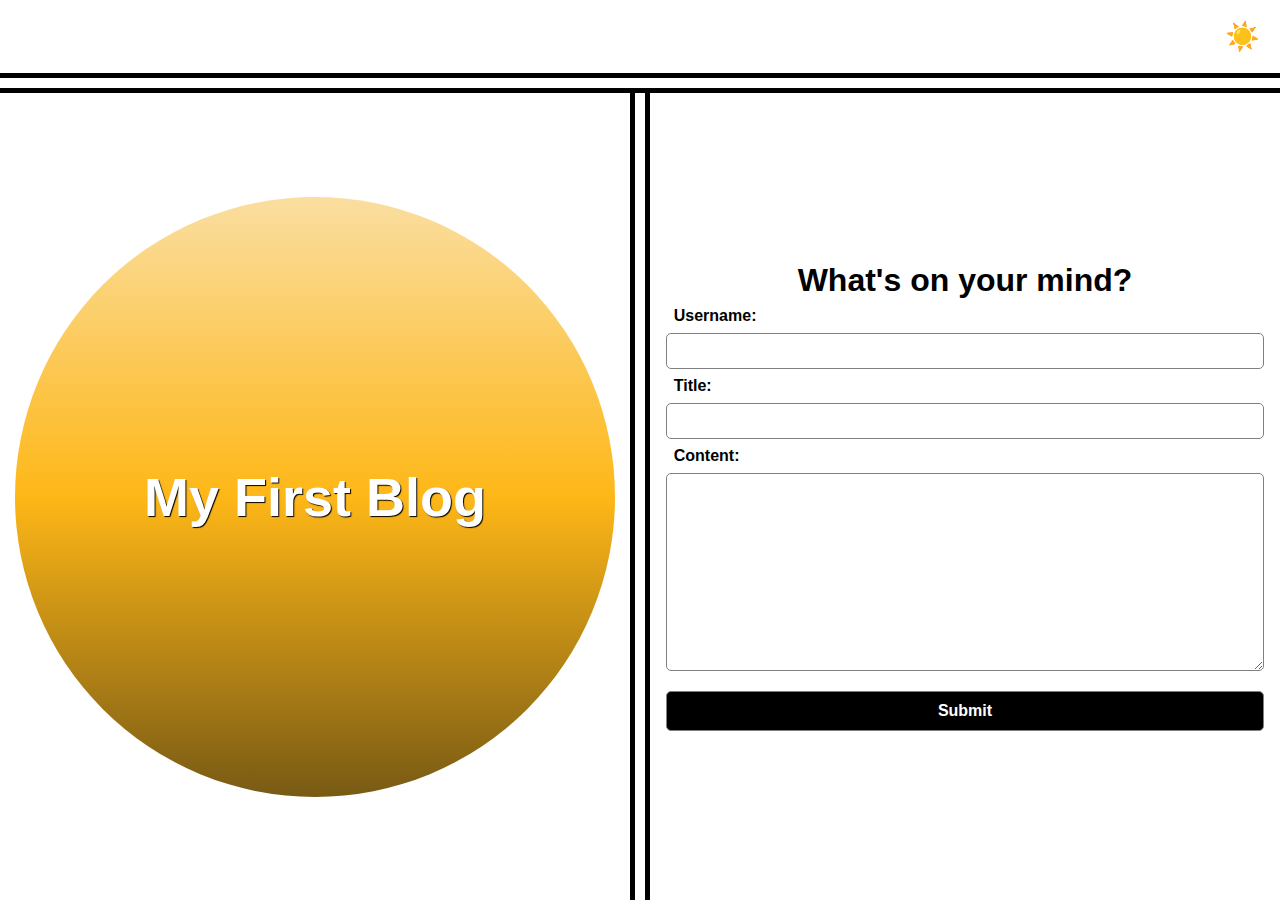
<file: index.html>
<!DOCTYPE html>
<html lang="en">
	<head>
		<meta charset="UTF-8" />
		<meta name="viewport" content="width=device-width, initial-scale=1.0" />
		<link rel="stylesheet" href="./assets/css/styles.css" />
		<link rel="stylesheet" href="./assets/css/form.css" />
		<title>My First Blog</title>
	</head>
	<body id="body">
		<header><button class="dark-light-mode-button">☀️</button></header>
		<main>
			<section class="my-first-blog-section">
				<h1>My First Blog</h1>
			</section>
			<section class="form-section">
				<div>
					<h1>What's on your mind?</h1>

					<form action="blog.html">
						<label for="username">Username:</label>
						<input type="text" id="username" />
						<label for="title">Title:</label>
						<input type="text" id="blog-title" />
						<label for="content">Content:</label>
						<textarea
							name="content"
							id="blog-content"
							cols="30"
							rows="10"
						></textarea>
						<input type="submit" value="Submit" id="submit-button" />
					</form>
				</div>
			</section>
		</main>
		<script src="./assets/js/logic.js"></script>
		<script src="./assets/js/form.js"></script>
	</body>
</html>
</file>
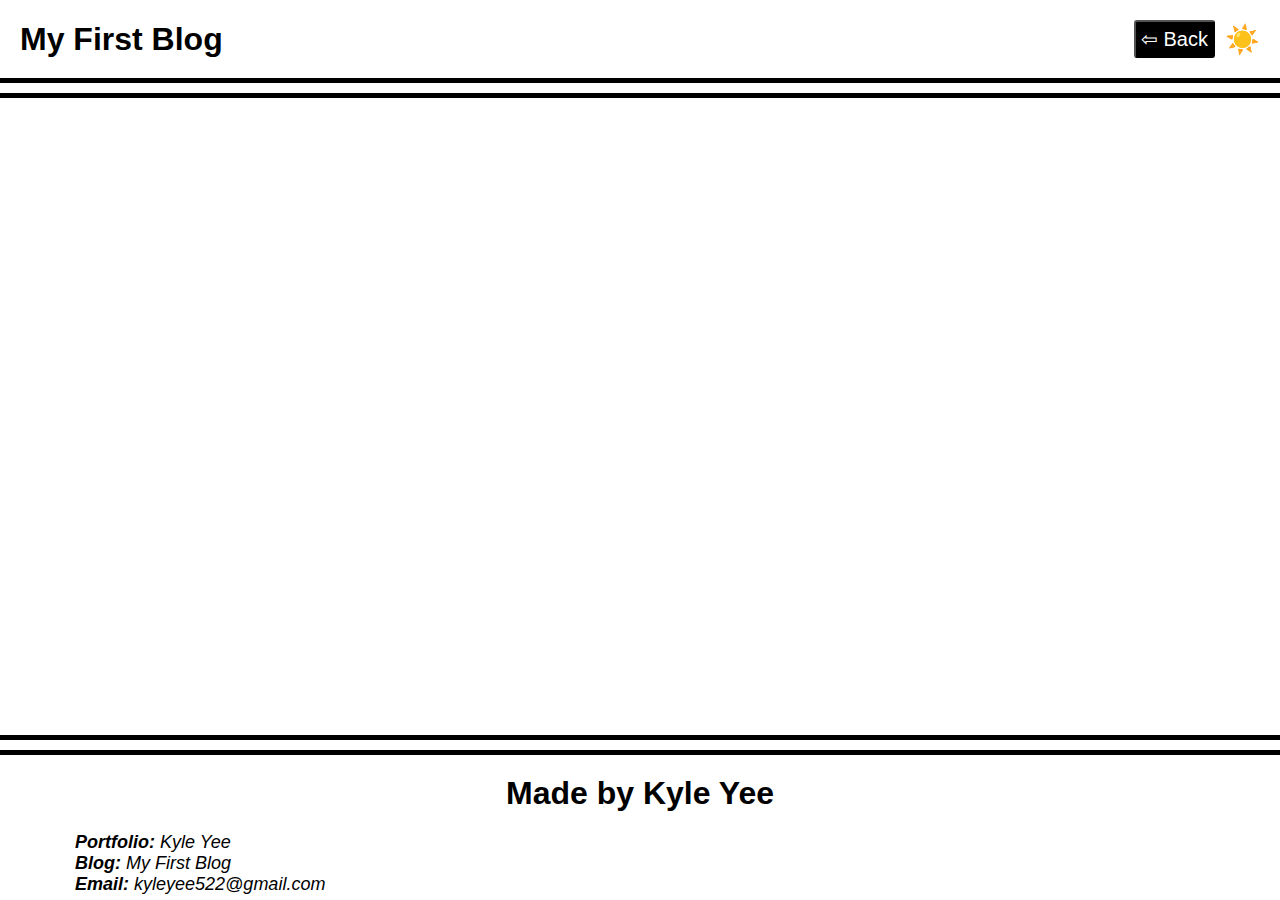
<file: blog.html>
<!DOCTYPE html>
<html lang="en">
	<head>
		<meta charset="UTF-8" />
		<meta name="viewport" content="width=device-width, initial-scale=1.0" />
		<link rel="stylesheet" href="./assets/css/blog.css" />
		<title>Blogs Page</title>
	</head>
	<body id="body">
		<header>
			<h1 class="test">My First Blog</h1>
			<div>
				<a href="index.html"><button id="back-button">&#8678; Back</button></a>

				<button class="dark-light-mode-button">☀️</button>
			</div>
		</header>
		<main id="blog-list">
			<!-- <div class="blog-card">
				<h2>Blog Title</h2>
				<div>
					<p class="content">Here is my content</p>
					<p class="author">Posted by: laskdjfbsd</p>
				</div>
			</div> -->
		</main>
		<footer>
			<h1>Made by Kyle Yee</h1>
			<ul>
				<li>
					Portfolio:
					<a
						href="https://kyleyee522.github.io/portfolio-website/"
						target="_blank"
						>Kyle Yee</a
					>
				</li>
				<li>Blog: <a href="index.html" target="_blank">My First Blog</a></li>
				<li>
					Email:
					<a href="mailto:kyleyee522@gmail.com" target="_blank"
						>kyleyee522@gmail.com</a
					>
				</li>
			</ul>
		</footer>
		<script src="./assets/js/logic.js"></script>
		<script src="./assets/js/blog.js"></script>
	</body>
</html>
</file>
<file: assets/css/styles.css>
* {
	margin: 0;
	padding: 0;
	font-family: sans-serif;
}

:root {
	--primarycolor: #000;
	--secondarycolor: #fff;
	--tertiarycolor: gray;
}

/* Made body a flex container so that it would be able to make the main content reach the bottom of the page */
body {
	display: flex;
	height: 100vh;
	flex-direction: column;
	/* transition: 0.5s all ease-in-out; */
}

/* Pushes the icon to the right side of the page */
header {
	text-align: end;
	padding: 20px;
	/* background-color: aqua; */
	border-bottom: 5px solid var(--primarycolor);
	/* font-size: 28px; */
	margin-bottom: 10px;
}

.dark-light-mode-button {
	border: none;
	background: none;
	font-size: 28px;
}

.dark-light-mode-button:hover {
	cursor: pointer;
}

/* Creates a flex direction of row (side-by-side) and gives the remaining height to the main content */
/* Without height: 100% the main section will only be the height of the largest section */
/* Adding the align-items: center will make it so that the container and border will only be the size of the element */
main {
	display: flex;
	height: 100%;
	/* align-items: center; */
	justify-content: center;
	border-top: 5px solid var(--primarycolor);
}

/* Adding a width of 300px allows the flex grow to take space evenly. Without it, the form-section has a slightly larger width so it would have taken up slightly more space than the other section */
/* flex-grow: 1 will allow both of the sections to take up equal space */
main section {
	width: 300px;
	flex-grow: 1;
	/* justify-content: center; */
	/* background-color: gray; */
}

/* Makes the header a flex container so that it is possible to create a big circler around the text */
.my-first-blog-section h1 {
	display: flex;
	align-items: center;
	justify-content: center;
	height: 600px;
	width: 600px;
	background: linear-gradient(#fadea0, #feb717, #785a14);
	border-radius: 50%;
}

/* Spaces the section to the right */
.my-first-blog-section {
	margin-right: 5px;
}

/* Makes this flex container so that it is possible to align the items in the center */
.my-first-blog-section {
	display: flex;
	justify-content: center;
	align-items: center;
	border-right: 5px solid var(--primarycolor);
}

.my-first-blog-section h1 {
	font-size: 54px;
	color: var(--secondarycolor);
	text-shadow: 1px 1px 1px var(--primarycolor);
}

/* Changes the background color for dark mode */
.dark-mode header,
.dark-mode .form-section,
.dark-mode .my-first-blog-section {
	background-color: #000;
	/* color: var(--secondarycolor); */
	transition: 0.5s all ease-in-out;
}

/* Changes color for light mode */
.light-mode {
	background-color: var(--secondarycolor);
	color: var(--primarycolor);
	transition: 0.5s all ease-in-out;
}

.dark-mode header {
	border-bottom: 5px solid var(--tertiarycolor);
}

.dark-mode main {
	border-top: 5px solid var(--tertiarycolor);
}

.dark-mode .my-first-blog-section {
	border-right: 5px solid var(--tertiarycolor);
}

.dark-mode .form-section {
	border-left: 5px solid var(--tertiarycolor);
}

.dark-mode {
	background-color: var(--tertiarycolor);
	color: var(--secondarycolor);
	/* transition: 0.5s all ease-in-out; */
}

/* Changes the color of the my-first-blog-section background */
.dark-mode .my-first-blog-section h1 {
	background: linear-gradient(#d85efd, #370047);
}
</file>
<file: assets/css/form.css>
:root {
	--primarycolor: #000;
	--secondarycolor: #fff;
	--tertiarycolor: gray;
}

/* Spaces the section to the left */
.form-section {
	margin-left: 5px;
}
/* Makes this flex container so that it is possible to align the items in the center */
.form-section {
	display: flex;
	justify-content: center;
	flex-direction: column;
	border-left: 5px solid var(--primarycolor);
	margin-left: 5px;
	/* align-items: center; */
	/* padding: 0px 10px; */
}

/* Boldens the h1 */
.form-section h1 {
	font-size: 32px;
	font-weight: 800;
}

/* Changes direction into a column so that elements stack on top of each other */
.form-section div {
	display: flex;
	flex-direction: column;
	align-items: center;
	width: 100%;
}

/* Makes elements inside the form (lable and input) column format */
.form-section form {
	display: flex;
	flex-direction: column;
	/* padding: 20px; */
	width: 95%;
}

/* Styling for the labels and text inputs */
.form-section form label,
.form-section form input,
.form-section form textarea {
	padding: 8px;
	font-size: 16px;
	font-weight: bolder;
}

.form-section form input,
.form-section form textarea {
	border: 1px var(--tertiarycolor) solid;
	border-radius: 5px;
}

/* Styling for the submit button */
.form-section input[type='submit'] {
	margin-top: 20px;
	color: var(--secondarycolor);
	background-color: var(--primarycolor);
	border-radius: 5px;
	padding: 10px;
	cursor: pointer;
}
</file>
<file: assets/css/blog.css>
* {
	margin: 0;
	padding: 0;
	font-family: sans-serif;
}

:root {
	--primarycolor: #000;
	--secondarycolor: #fff;
	--tertiarycolor: gray;
}

/* Makes the body element the full viewport height and in column format */
body {
	display: flex;
	flex-direction: column;
	height: 100vh;
	justify-content: space-between;
	/* background-color: black; */
	/* color: white; */
	transition: 0.5s all ease-in-out;
}

/* Formats the header and spaces the buttons and title to both ends of the header */
header {
	border-bottom: 5px solid var(--primarycolor);
	display: flex;
	justify-content: space-between;
	margin-bottom: 10px;
	padding: 20px;
	align-items: center;
}

/* Formats the back button and theme switcher button */
header div {
	display: flex;
	align-items: center;
}

#back-button {
	margin-right: 10px;
	padding: 5px;
	font-size: 20px;
	background-color: var(--primarycolor);
	color: var(--secondarycolor);
	border-radius: 3px;
}

/* #back-button:hover {
	cursor: pointer;
} */

/* header h1 {
	padding: 20px;
} */

footer {
	border-top: 5px solid var(--primarycolor);
	margin-top: 10px;
}

/* Formats the main area where the blog posts will be shown */
main {
	display: flex;
	flex-direction: column;
	border-top: 5px solid var(--primarycolor);
	border-bottom: 5px solid var(--primarycolor);
	flex-grow: 1;
}

/* Formats the theme switcher button */
.dark-light-mode-button {
	border: none;
	background: none;
	font-size: 28px;
}

.dark-light-mode-button:hover,
#back-button:hover {
	cursor: pointer;
}

/* Has the blog cards in column format and each blog post will grow evenly (take up even space) */
.blog-card {
	display: flex;
	flex-direction: column;
	border: 2px solid var(--tertiarycolor);
	border-radius: 5px;
	margin: 10px 30px 10px 30px;
	flex-grow: 1;
}

/* Blog title formatting */
.blog-card h2 {
	border-bottom: 1px solid var(--tertiarycolor);
	margin: 10px 20px;
}

.content {
	margin: 5px 20px 5px 40px;
}

.author {
	margin: 10px 20px;
}

/* Separates the content and the author so that the author is at the bottom of the blog card */
.blog-card div {
	display: flex;
	flex-direction: column;
	flex-grow: 1;
	justify-content: space-between;
}

footer {
	text-align: center;
}

footer h1 {
	padding: 20px;
}

footer ul {
	font-size: 18px;
	font-style: italic;
	font-weight: bolder;
	list-style-type: none;
	text-align: left;
	padding: 0px 0px 5px 75px;
}

footer ul li a {
	color: var(--primarycolor);
	font-weight: 100;
	transition: 0.5s all ease-in-out;
}
footer ul li a,
footer ul li a:visited {
	text-decoration: none;
}

.dark-mode {
	/* background-color: var(--primarycolor); */
	background-color: var(--tertiarycolor);
	color: var(--secondarycolor);
}

.light-mode {
	background-color: var(--secondarycolor);
	color: var(--primarycolor);
}

.dark-mode body {
	background-color: var(--tertiarycolor);
}

.dark-mode header {
	border-bottom: 5px solid var(--tertiarycolor);
	background-color: var(--primarycolor);
}

.dark-mode main {
	border-top: 5px solid var(--tertiarycolor);
	border-bottom: 5px solid var(--tertiarycolor);
	background-color: #222222;
}

.dark-mode footer {
	border-top: 5px solid var(--tertiarycolor);
	background-color: var(--primarycolor);
}

.dark-mode footer a {
	color: var(--secondarycolor);
}

.dark-mode #back-button {
	background-color: var(--secondarycolor);
	color: var(--primarycolor);
}

.dark-mode .blog-card h2 {
	border-bottom: 1px solid var(--secondarycolor);
}
</file>
